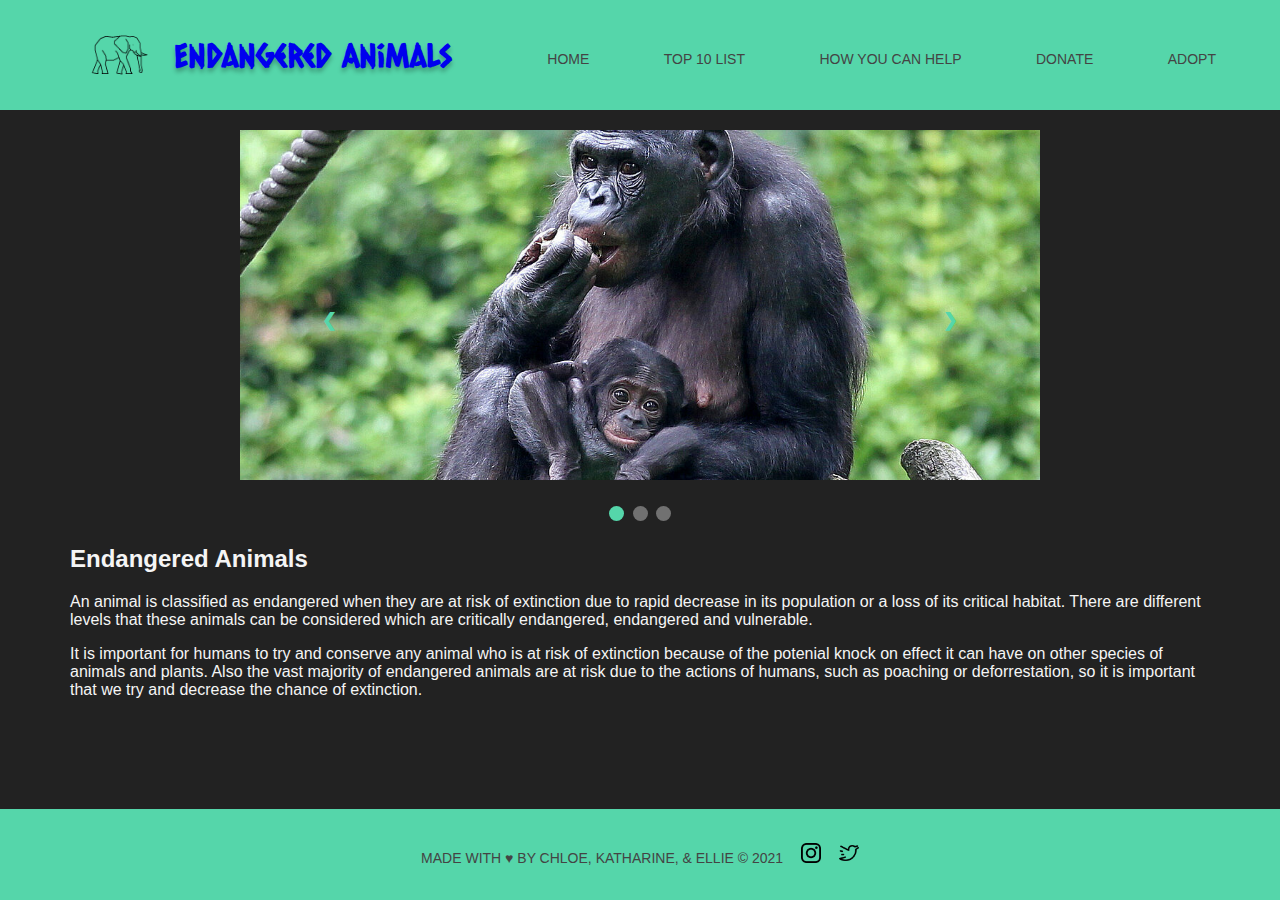
<file: index.html>
<!DOCTYPE html>
<html lang="en">
    <head>
        <meta charset="UTF-8">
        <meta name="viewport" content="width=device-width, initial-scale=1.0">
        <meta http-equiv="X-UA-Compatible" content="ie=edge">
    
        <!-- The HEAD is where the "thinking" information of a page lives -->
        <!-- Its where we inject exteneral sources needed for our page to work properly -->
        <!-- We can link CSS, Javascript, fonts and so much more -->
        <link rel="stylesheet" href="./css/main.css">
        <link rel="preconnect" href="https://fonts.gstatic.com">
        <link href="https://fonts.googleapis.com/css2?family=Caesar+Dressing&display=swap" rel="stylesheet">

        <!-- The title is the text displayed on our browser tab -->
        <title>Endangered Animals</title>
    </head>

    <body>
        <header>
            <div class="container">

                <a class="logo-text" href="/index.html">
                    <img  src="./images/logos/elephant-icon.png" alt="Elephant Logo" class="logo">
                    <h1 class="endangered-animals-logo" alt="Endangered Animals Logo">Endangered Animals</h1>
                </a>
                <nav>
                    <ul>
                        <li><a href="/index.html">Home</a></li>
                        <li><a href="/html/top-10-list.html">Top 10 List</a></li>
                        <li><a href="https://www.wwf.org.uk/what-can-i-do" target="_blank">How you can help</a></li>
                        <li><a href="https://support.wwf.org.uk/donate-to-wwf" target="_blank">Donate</a></li>
                        <li><a href="https://support.wwf.org.uk/adoptions" target="_blank">Adopt</a></li>
                    </ul>
                </nav>
            </div>
        </header>

        <article>
            <div class="slideshow">
                <div class="mySlides fade" style="display: block;"><img src="../images/bonobo.jpeg" alt="Bonobo Monkey"></div>
                <div class="mySlides fade" style="display: none;"><img src="../images/hectors-dolphin.jpeg" alt="Dolphin" ></div>
                <div class="mySlides fade" style="display: none;"><img src="../images/tiger.jpeg" alt="Sundra Tiger"></div>
                <a class="prev" onclick="plusSlides(-1)">❮</a>
                <a class="next" onclick="plusSlides(1)">❯</a>
            </div>
            <div style="text-align: center;">
                <span class="dot active" onclick="currentSlide(1)"></span>
                <span class="dot" onclick="currentSlide(2)"></span>
                <span class="dot" onclick="currentSlide(3)"></span>
            </div>

            <div class="page-text">
                <h2>Endangered Animals</h2>
                <p>An animal is classified as endangered when they are at risk of extinction due to rapid decrease in its population or a loss of its critical habitat. There are different levels that these animals can be considered which are critically endangered, endangered and vulnerable.</p>
                <p>It is important for humans to try and conserve any animal who is at risk of extinction because of the potenial knock on effect it can have on other species of animals and plants. Also the vast majority of endangered animals are at risk due to the actions of humans, such as poaching or deforrestation, so it is important that we try and decrease the chance of extinction.</p>
            </div> 
        </article>

        <footer>
                <p>Made with &#9829; by Chloe, Katharine, & Ellie &#169; 2021
                <a href='https://instagram.com/wwf_uk/' target="_blank"><img alt="instagram logo" src="../images/logos/instagram-logo.png" style='height: 20px; width: 20px;'></a>
                <a href="https://twitter.com/wwf_uk/" target="_blank"><img alt="twitter logo" src='../images/logos/twitter-logo.png' style='height: 20px; width: 20px;'></a>
                </p>
        </footer>
    </body>

    <script>
            var slideIndex = 1;
            showSlides(slideIndex);
        
            function plusSlides(n) {
            showSlides(slideIndex += n);
            }
        
            function currentSlide(n) {
            showSlides(slideIndex = n);
            }
        
            function showSlides(n) {
                var i;
                var slides = document.getElementsByClassName("mySlides");
                var dots = document.getElementsByClassName("dot");
                if (n > slides.length) {slideIndex = 1}    
                if (n < 1) {slideIndex = slides.length}
                    for (i = 0; i < slides.length; i++) {
                        slides[i].style.display = "none";  
                     }
            for (i = 0; i < dots.length; i++) {
              dots[i].className = dots[i].className.replace(" active", "");
            }
            slides[slideIndex-1].style.display = "block";  
            dots[slideIndex-1].className += " active";
            }
    </script> 
</html>
</file>
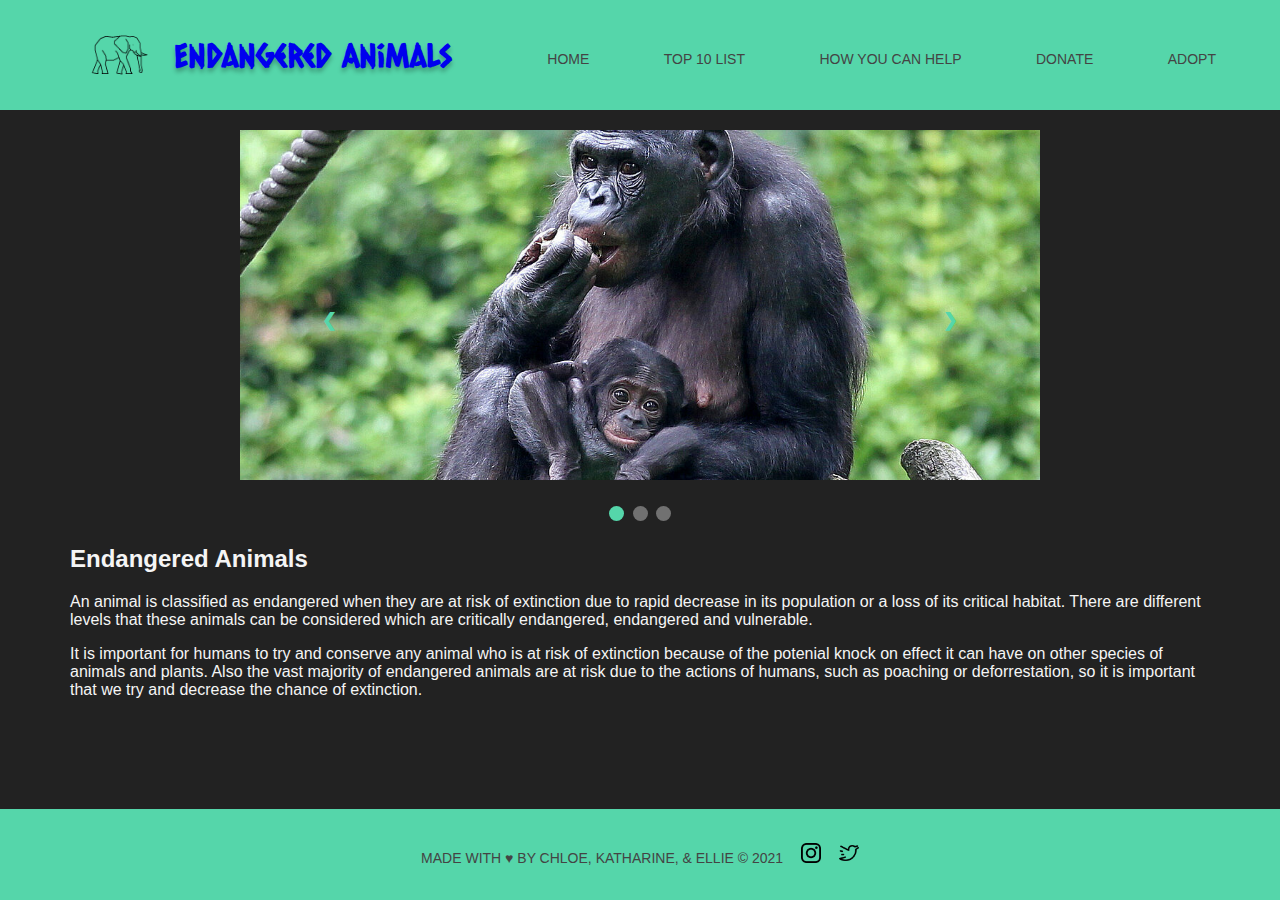
<file: html/index.html>
<!DOCTYPE html>
<html lang="en">
    <head>
        <meta charset="UTF-8">
        <meta name="viewport" content="width=device-width, initial-scale=1.0">
        <meta http-equiv="X-UA-Compatible" content="ie=edge">
    
        <!-- The HEAD is where the "thinking" information of a page lives -->
        <!-- Its where we inject exteneral sources needed for our page to work properly -->
        <!-- We can link CSS, Javascript, fonts and so much more -->
        <link rel="stylesheet" href="../css/main.css">
        <link rel="preconnect" href="https://fonts.gstatic.com">
        <link href="https://fonts.googleapis.com/css2?family=Caesar+Dressing&display=swap" rel="stylesheet">

        <!-- The title is the text displayed on our browser tab -->
        <title>Endangered Animals</title>
    </head>

    <body>
        <header>
            <div class="container">

                <a class="logo-text" href="/html/index.html">
                    <img  src="../images/logos/elephant-icon.png" alt="Elephant Logo" class="logo">
                    <h1 class="endangered-animals-logo" alt="Endangered Animals Logo">Endangered Animals</h1>
                </a>
                <nav>
                    <ul>
                        <li><a href="/html/index.html">Home</a></li>
                        <li><a href="/html/top-10-list.html">Top 10 List</a></li>
                        <li><a class="dropdown-content" href="https://www.wwf.org.uk/what-can-i-do" target="_blank">How you can help</a></li>
                        <li><a href="https://support.wwf.org.uk/donate-to-wwf" target="_blank">Donate</a></li>
                        <li><a href="https://support.wwf.org.uk/adoptions" target="_blank">Adopt</a></li>
                    </ul>
                </nav>
            </div>
        </header>

        <article>
            <div class="slideshow">
                <div class="mySlides fade" style="display: block;"><img src="../images/bonobo.jpeg" alt="Bonobo Monkey"></div>
                <div class="mySlides fade" style="display: none;"><img src="../images/hectors-dolphin.jpeg" alt="Dolphin" ></div>
                <div class="mySlides fade" style="display: none;"><img src="../images/tiger.jpeg" alt="Sundra Tiger"></div>
                <a class="prev" onclick="plusSlides(-1)">❮</a>
                <a class="next" onclick="plusSlides(1)">❯</a>
            </div>
            <div style="text-align: center;">
                <span class="dot active" onclick="currentSlide(1)"></span>
                <span class="dot" onclick="currentSlide(2)"></span>
                <span class="dot" onclick="currentSlide(3)"></span>
            </div>

            <div class="page-text">
                <h2>Endangered Animals</h2>
                <p>An animal is classified as endangered when they are at risk of extinction due to rapid decrease in its population or a loss of its critical habitat. There are different levels that these animals can be considered which are critically endangered, endangered and vulnerable.</p>
                <p>It is important for humans to try and conserve any animal who is at risk of extinction because of the potenial knock on effect it can have on other species of animals and plants. Also the vast majority of endangered animals are at risk due to the actions of humans, such as poaching or deforrestation, so it is important that we try and decrease the chance of extinction.</p>
            </div> 
        </article>

        <footer>
                <p>Made with &#9829; by Chloe, Katharine, & Ellie &#169; 2021
                <a href='https://instagram.com/wwf_uk/' target="_blank"><img alt="instagram logo" src="../images/logos/instagram-logo.png" style='height: 20px; width: 20px;'></a>
                <a href="https://twitter.com/wwf_uk/" target="_blank"><img alt="twitter logo" src='../images/logos/twitter-logo.png' style='height: 20px; width: 20px;'></a>
                </p>
        </footer>
    </body>

    <script>
            var slideIndex = 1;
            showSlides(slideIndex);
        
            function plusSlides(n) {
            showSlides(slideIndex += n);
            }
        
            function currentSlide(n) {
            showSlides(slideIndex = n);
            }
        
            function showSlides(n) {
                var i;
                var slides = document.getElementsByClassName("mySlides");
                var dots = document.getElementsByClassName("dot");
                if (n > slides.length) {slideIndex = 1}    
                if (n < 1) {slideIndex = slides.length}
                    for (i = 0; i < slides.length; i++) {
                        slides[i].style.display = "none";  
                     }
            for (i = 0; i < dots.length; i++) {
              dots[i].className = dots[i].className.replace(" active", "");
            }
            slides[slideIndex-1].style.display = "block";  
            dots[slideIndex-1].className += " active";
            }
    </script> 
</html>
</file>
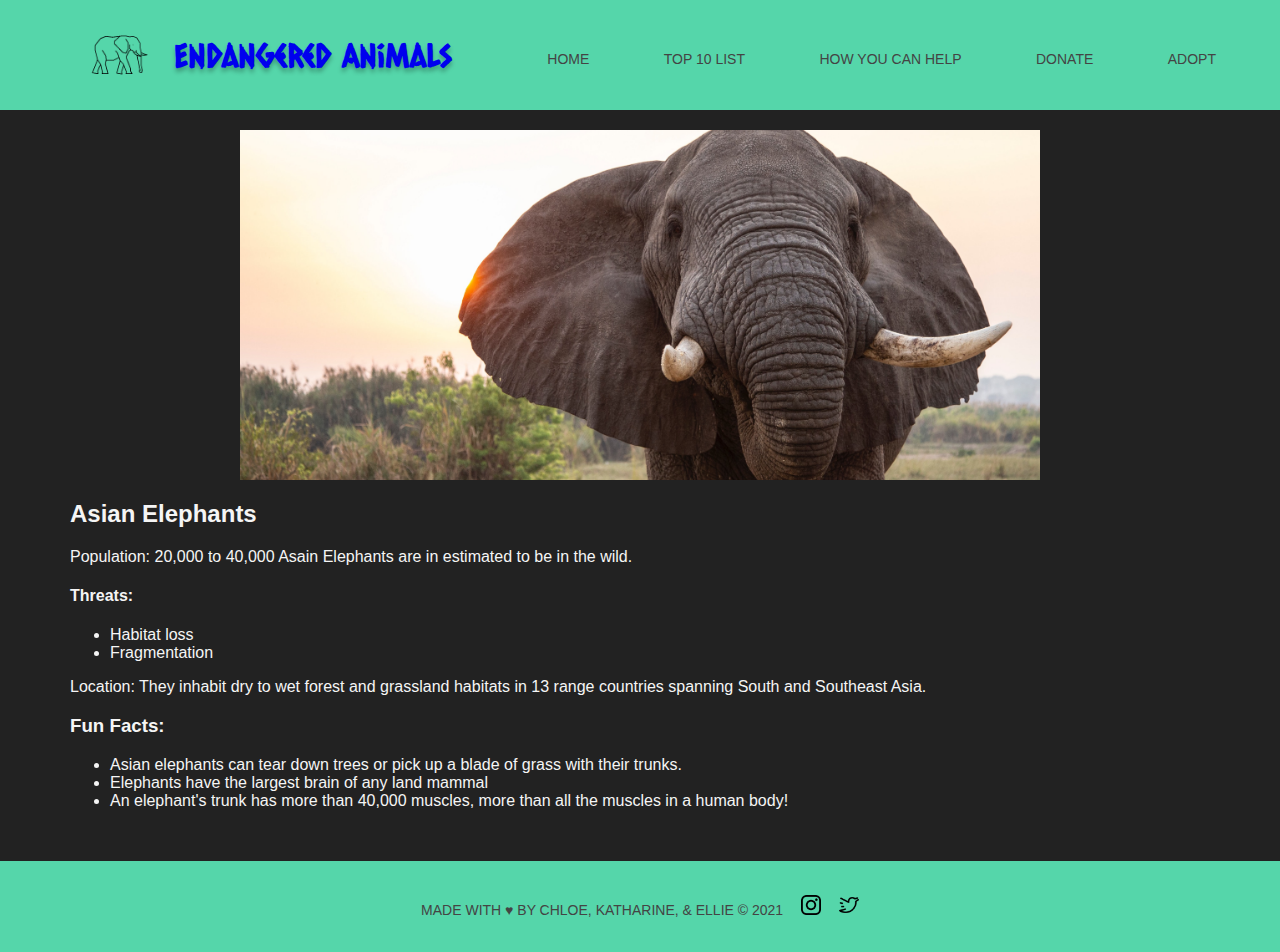
<file: html/asian-elephant.html>
<!DOCTYPE html>
<html lang="en">
    <head>
        <meta charset="UTF-8">
        <meta name="viewport" content="width=device-width, initial-scale=1.0">
        <meta http-equiv="X-UA-Compatible" content="ie=edge">
    
        <!-- The HEAD is where the "thinking" information of a page lives -->
        <!-- Its where we inject exteneral sources needed for our page to work properly -->
        <!-- We can link CSS, Javascript, fonts and so much more -->
        <link rel="stylesheet" href="../css/main.css">
        <link rel="preconnect" href="https://fonts.gstatic.com">
        <link href="https://fonts.googleapis.com/css2?family=Caesar+Dressing&display=swap" rel="stylesheet">

        <!-- The title is the text displayed on our browser tab -->
        <title>Endangered Animals</title>
    </head>

    <body>
        <header>
            <div class="container">

                <a class="logo-text" href="/html/index.html">
                    <img  src="../images/logos/elephant-icon.png" alt="Elephant Logo" class="logo">
                    <h1 class="endangered-animals-logo" alt="Endangered Animals Logo">Endangered Animals</h1>
                </a>
                <nav>
                    <ul>
                        <li><a href="/html/index.html">Home</a></li>
                        <li><a href="/html/top-10-list.html">Top 10 List</a></li>
                        <li><a class="dropdown-content" href="https://www.wwf.org.uk/what-can-i-do" target="_blank">How you can help</a></li>
                        <li><a href="https://support.wwf.org.uk/donate-to-wwf" target="_blank">Donate</a></li>
                        <li><a href="https://support.wwf.org.uk/adoptions" target="_blank">Adopt</a></li>
                    </ul>
                </nav>
            </div>
        </header>

        <article>
            <div class="page-text">
                <img src='/images/asian-elephant.jpeg' alt='A picture of an Asian Elephant in the wild'>
                <h2>Asian Elephants</h2>
                <p><b>Population:</b> 20,000 to 40,000 Asain Elephants are in estimated to be in the wild.</p>
                <h4>Threats:</h4>
                    <ul>
                        <li>Habitat loss</li>
                        <li>Fragmentation</li> 
                    </ul>
                <p><b>Location:</b> They inhabit dry to wet forest and grassland habitats in 13 range countries spanning South and Southeast Asia. </p>
                <h3>Fun Facts: </h3>
                    <ul>
                        <li>Asian elephants can tear down trees or pick up a blade of grass with their trunks.</li>
                        <li>Elephants have the largest brain of any land mammal</li>
                        <li>An elephant's trunk has more than 40,000 muscles, more than all the muscles in a human body!</li>
                    </ul> 
            </div> 
        </article>
    
        <footer>
            <p>Made with &#9829; by Chloe, Katharine, & Ellie &#169; 2021
            <a href='https://instagram.com/wwf_uk/' target="_blank"><img alt="instagram logo" src="../images/logos/instagram-logo.png" style='height: 20px; width: 20px;'></a>
            <a href="https://twitter.com/wwf_uk/" target="_blank"><img alt="twitter logo" src='../images/logos/twitter-logo.png' style='height: 20px; width: 20px;'></a>
            </p>
        </footer>   
    </body>  
</html>
</file>
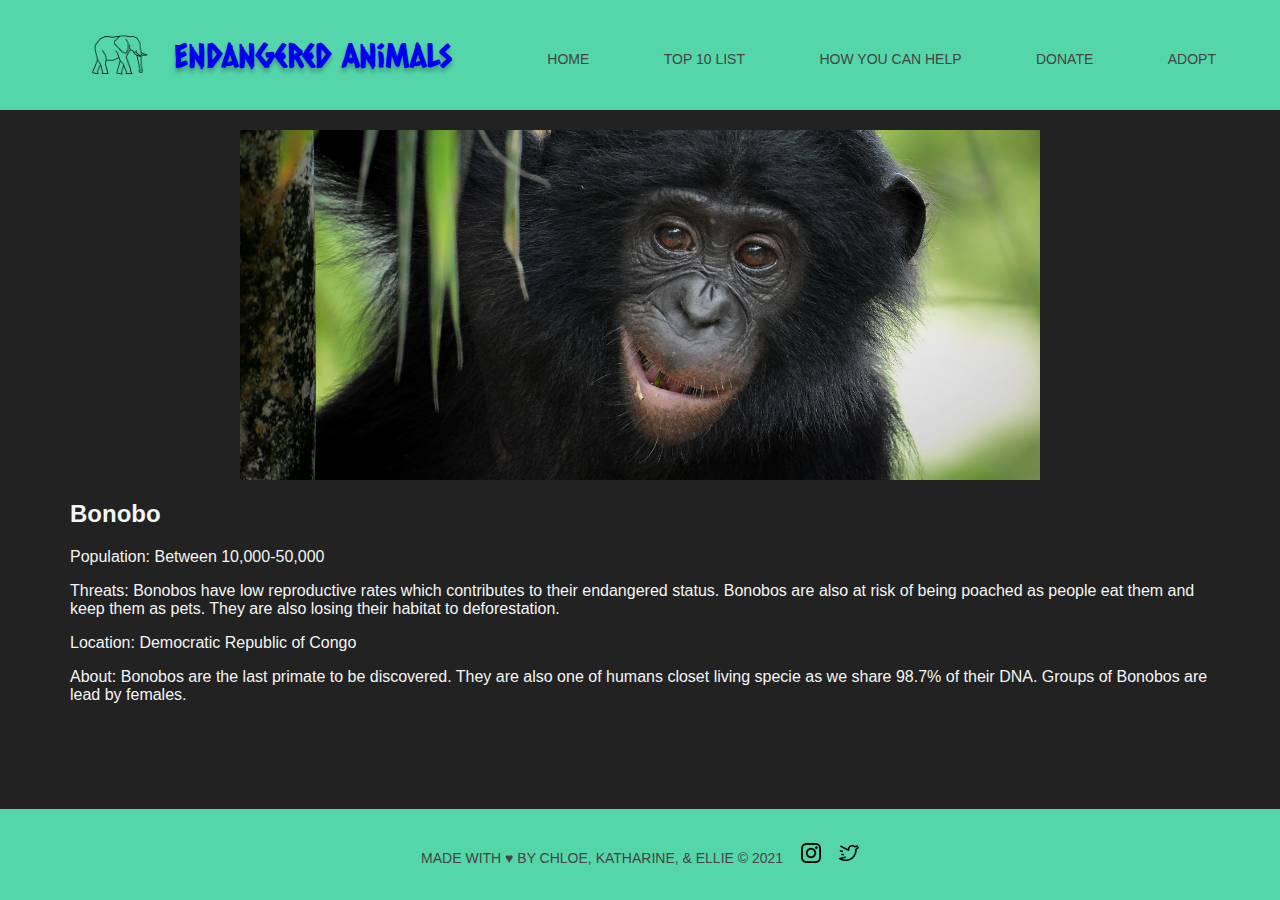
<file: html/bonobo.html>
<!DOCTYPE html>
<html lang="en">
    <head>
        <meta charset="UTF-8">
        <meta name="viewport" content="width=device-width, initial-scale=1.0">
        <meta http-equiv="X-UA-Compatible" content="ie=edge">
    
        <!-- The HEAD is where the "thinking" information of a page lives -->
        <!-- Its where we inject exteneral sources needed for our page to work properly -->
        <!-- We can link CSS, Javascript, fonts and so much more -->
        <link rel="stylesheet" href="../css/main.css">
        <link rel="preconnect" href="https://fonts.gstatic.com">
        <link href="https://fonts.googleapis.com/css2?family=Caesar+Dressing&display=swap" rel="stylesheet">

        <!-- The title is the text displayed on our browser tab -->
        <title>Endangered Animals</title>
    </head>

    <body>
        <header>
            <div class="container">

                <a class="logo-text" href="/html/index.html">
                    <img  src="../images/logos/elephant-icon.png" alt="Elephant Logo" class="logo">
                    <h1 class="endangered-animals-logo" alt="Endangered Animals Logo">Endangered Animals</h1>
                </a>
                <nav>
                    <ul>
                        <li><a href="/html/index.html">Home</a></li>
                        <li><a href="/html/top-10-list.html">Top 10 List</a></li>
                        <li><a class="dropdown-content" href="https://www.wwf.org.uk/what-can-i-do" target="_blank">How you can help</a></li>
                        <li><a href="https://support.wwf.org.uk/donate-to-wwf" target="_blank">Donate</a></li>
                        <li><a href="https://support.wwf.org.uk/adoptions" target="_blank">Adopt</a></li>
                    </ul>
                </nav>
            </div>
        </header>

        <article>
            <div class="page-text">
                <img alt="Bonobo Monkey" src='/images/Bonobo.jpg'>
                <h2>Bonobo</h2>
                <p><b>Population:</b> Between 10,000-50,000</p>
                <p><b>Threats:</b> Bonobos have low reproductive rates which contributes to their endangered status. Bonobos are also at risk of being poached as people eat them and keep them as pets. They are also losing their habitat to deforestation.</p>
                <p><b>Location:</b> Democratic Republic of Congo</p>
                <p><b>About:</b> Bonobos are the last primate to be discovered. They are also one of humans closet living specie as we share 98.7% of their DNA. Groups of Bonobos are lead by females.</p>
            </div> 
        </article>
    
        <footer>
            <p>Made with &#9829; by Chloe, Katharine, & Ellie &#169; 2021
            <a href='https://instagram.com/wwf_uk/' target="_blank"><img alt="instagram logo" src="../images/logos/instagram-logo.png" style='height: 20px; width: 20px;'></a>
            <a href="https://twitter.com/wwf_uk/" target="_blank"><img alt="twitter logo" src='../images/logos/twitter-logo.png' style='height: 20px; width: 20px;'></a>
            </p>
        </footer>   
    </body>  
</html>
</file>
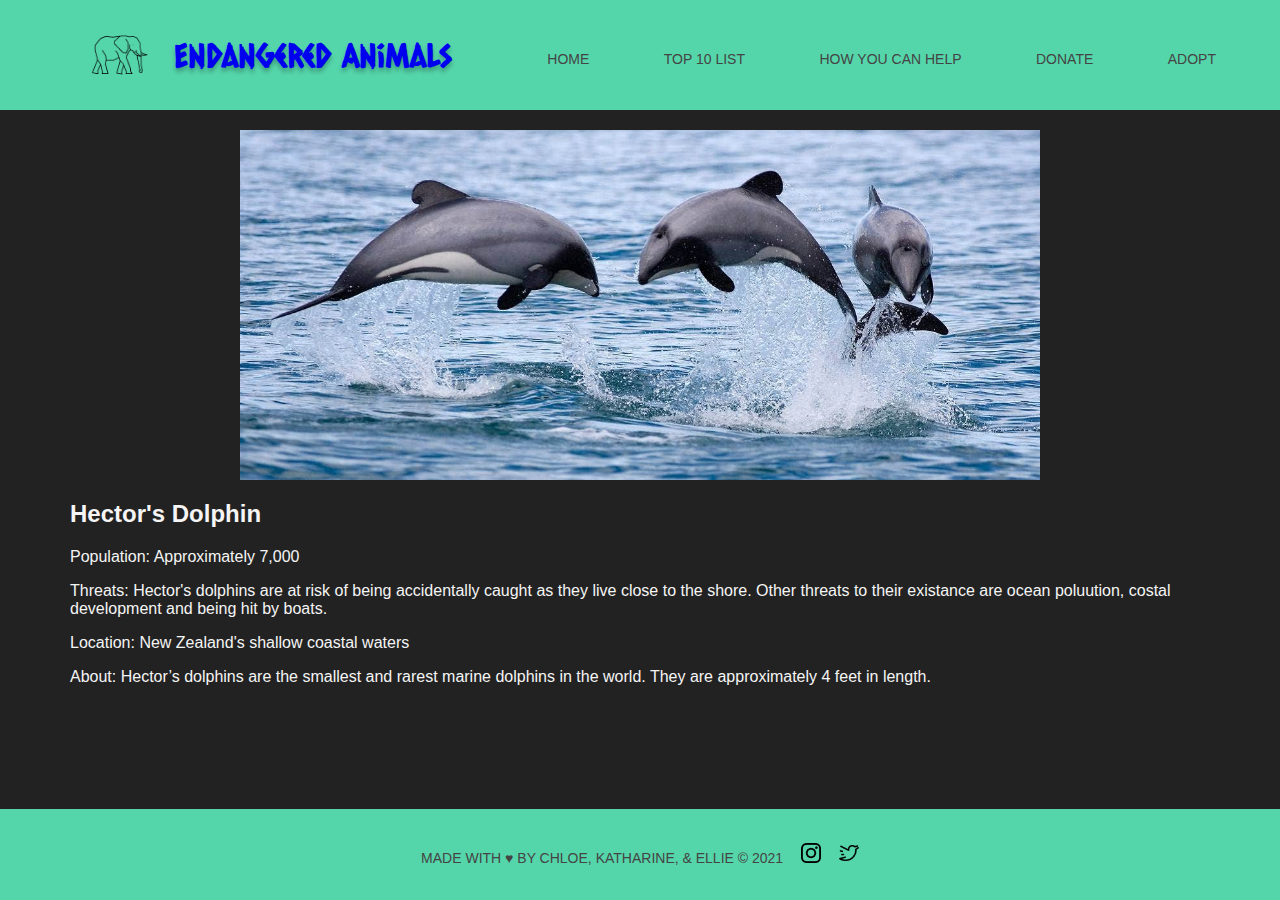
<file: html/dolphin.html>
<!DOCTYPE html>
<html lang="en">
    <head>
        <meta charset="UTF-8">
        <meta name="viewport" content="width=device-width, initial-scale=1.0">
        <meta http-equiv="X-UA-Compatible" content="ie=edge">
    
        <!-- The HEAD is where the "thinking" information of a page lives -->
        <!-- Its where we inject exteneral sources needed for our page to work properly -->
        <!-- We can link CSS, Javascript, fonts and so much more -->
        <link rel="stylesheet" href="../css/main.css">
        <link rel="preconnect" href="https://fonts.gstatic.com">
        <link href="https://fonts.googleapis.com/css2?family=Caesar+Dressing&display=swap" rel="stylesheet">

        <!-- The title is the text displayed on our browser tab -->
        <title>Endangered Animals</title>
    </head>

    <body>
        <header>
            <div class="container">

                <a class="logo-text" href="/html/index.html">
                    <img  src="../images/logos/elephant-icon.png" alt="Elephant Logo" class="logo">
                    <h1 class="endangered-animals-logo" alt="Endangered Animals Logo">Endangered Animals</h1>
                </a>
                <nav>
                    <ul>
                        <li><a href="/html/index.html">Home</a></li>
                        <li><a href="/html/top-10-list.html">Top 10 List</a></li>
                        <li><a class="dropdown-content" href="https://www.wwf.org.uk/what-can-i-do" target="_blank">How you can help</a></li>
                        <li><a href="https://support.wwf.org.uk/donate-to-wwf" target="_blank">Donate</a></li>
                        <li><a href="https://support.wwf.org.uk/adoptions" target="_blank">Adopt</a></li>
                    </ul>
                </nav>
            </div>
        </header>

        <article>
            <div class="page-text">
                <img alt="Three Hector's dolphins" src='../images/hectors-dolphin.jpeg'>
                <h2>Hector's Dolphin</h2>
                <p><b>Population:</b> Approximately 7,000</p>
                <p><b>Threats:</b> Hector's dolphins are at risk of being accidentally caught as they live close to the shore. Other threats to their existance are ocean poluution, costal development and being hit by boats.</p>
                <p><b>Location:</b> New Zealand's shallow coastal waters</p>
                <p><b>About:</b> Hector’s dolphins are the smallest and rarest marine dolphins in the world. They are approximately 4 feet in length.</p>
            </div> 
        </article>
    
        <footer>
            <p>Made with &#9829; by Chloe, Katharine, & Ellie &#169; 2021
            <a href='https://instagram.com/wwf_uk/' target="_blank"><img alt="instagram logo" src="../images/logos/instagram-logo.png" style='height: 20px; width: 20px;'></a>
            <a href="https://twitter.com/wwf_uk/" target="_blank"><img alt="twitter logo" src='../images/logos/twitter-logo.png' style='height: 20px; width: 20px;'></a>
            </p>
        </footer>   
    </body>  
</html>
</file>
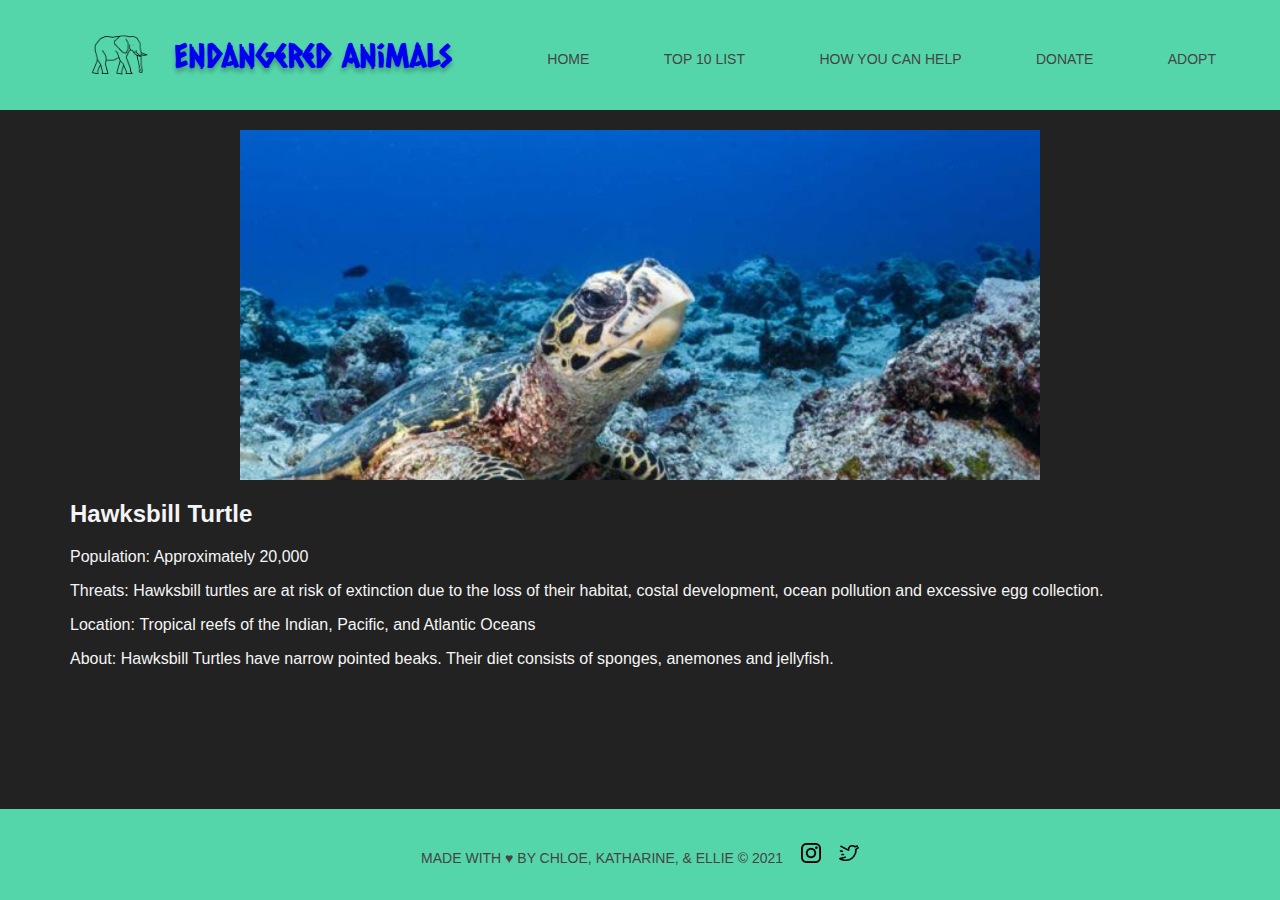
<file: html/hawksbill-turtle.html>
<!DOCTYPE html>
<html lang="en">
    <head>
        <meta charset="UTF-8">
        <meta name="viewport" content="width=device-width, initial-scale=1.0">
        <meta http-equiv="X-UA-Compatible" content="ie=edge">
    
        <!-- The HEAD is where the "thinking" information of a page lives -->
        <!-- Its where we inject exteneral sources needed for our page to work properly -->
        <!-- We can link CSS, Javascript, fonts and so much more -->
        <link rel="stylesheet" href="../css/main.css">
        <link rel="preconnect" href="https://fonts.gstatic.com">
        <link href="https://fonts.googleapis.com/css2?family=Caesar+Dressing&display=swap" rel="stylesheet">

        <!-- The title is the text displayed on our browser tab -->
        <title>Endangered Animals</title>
    </head>

    <body>
        <header>
            <div class="container">

                <a class="logo-text" href="/html/index.html">
                    <img  src="../images/logos/elephant-icon.png" alt="Elephant Logo" class="logo">
                    <h1 class="endangered-animals-logo" alt="Endangered Animals Logo">Endangered Animals</h1>
                </a>
                <nav>
                    <ul>
                        <li><a href="/html/index.html">Home</a></li>
                        <li><a href="/html/top-10-list.html">Top 10 List</a></li>
                        <li><a class="dropdown-content" href="https://www.wwf.org.uk/what-can-i-do" target="_blank">How you can help</a></li>
                        <li><a href="https://support.wwf.org.uk/donate-to-wwf" target="_blank">Donate</a></li>
                        <li><a href="https://support.wwf.org.uk/adoptions" target="_blank">Adopt</a></li>
                    </ul>
                </nav>
            </div>
        </header>

        <article>
            <div class="page-text">
                <img alt="Hawksbill Turtle" src='../images/turtle.jpeg'>
                <h2>Hawksbill Turtle</h2>
                <p><b>Population:</b> Approximately 20,000 </p>
                <p><b>Threats:</b> Hawksbill turtles are at risk of extinction due to the loss of their habitat, costal development, ocean pollution and excessive egg collection.</p>
                <p><b>Location: </b> Tropical reefs of the Indian, Pacific, and Atlantic Oceans</p>
                <p><b>About:</b> Hawksbill Turtles have narrow pointed beaks. Their diet consists of sponges, anemones and jellyfish.</p>
            </div> 
        </article>
    
        <footer>
            <p>Made with &#9829; by Chloe, Katharine, & Ellie &#169; 2021
            <a href='https://instagram.com/wwf_uk/' target="_blank"><img alt="instagram logo" src="../images/logos/instagram-logo.png" style='height: 20px; width: 20px;'></a>
            <a href="https://twitter.com/wwf_uk/" target="_blank"><img alt="twitter logo" src='../images/logos/twitter-logo.png' style='height: 20px; width: 20px;'></a>
            </p>
        </footer>   
    </body>  
</html>
</file>
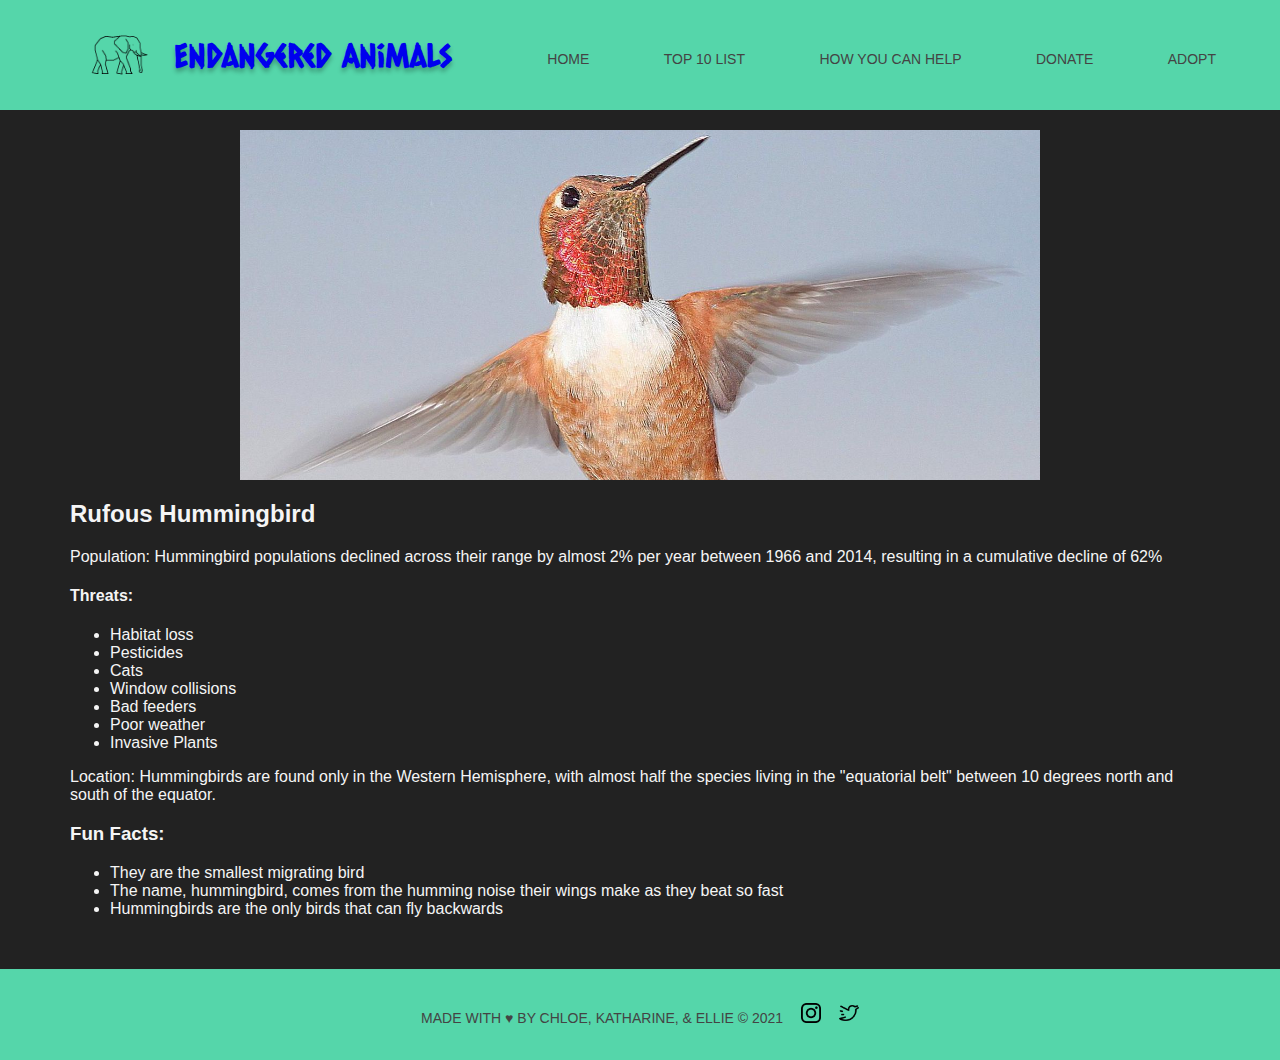
<file: html/hummingbird.html>
<!DOCTYPE html>
<html lang="en">
<head>
    <meta charset="UTF-8">
    <meta name="viewport" content="width=device-width, initial-scale=1.0">
    <meta http-equiv="X-UA-Compatible" content="ie=edge">

    <!-- The HEAD is where the "thinking" information of a page lives -->
    <!-- Its where we inject exteneral sources needed for our page to work properly -->
    <!-- We can link CSS, Javascript, fonts and so much more -->
    <link rel="stylesheet" href="../css/main.css">
    <link rel="preconnect" href="https://fonts.gstatic.com">
    <link href="https://fonts.googleapis.com/css2?family=Caesar+Dressing&display=swap" rel="stylesheet">

    <!-- The title is the text displayed on our browser tab -->
    <title>Endangered Animals</title>
</head>

<body>
    <header>
        <div class="container">

            <a class="logo-text" href="/html/index.html">
                <img  src="../images/logos/elephant-icon.png" alt="Elephant Logo" class="logo">
                <h1 class="endangered-animals-logo" alt="Endangered Animals Logo">Endangered Animals</h1>
            </a>
            <nav>
                <ul>
                    <li><a href="/html/index.html">Home</a></li>
                    <li><a href="/html/top-10-list.html">Top 10 List</a></li>
                    <li><a class="dropdown-content" href="https://www.wwf.org.uk/what-can-i-do" target="_blank">How you can help</a></li>
                    <li><a href="https://support.wwf.org.uk/donate-to-wwf" target="_blank">Donate</a></li>
                    <li><a href="https://support.wwf.org.uk/adoptions" target="_blank">Adopt</a></li>
                </ul>
            </nav>
        </div>
    </header>

    <article>
        <div class="page-text">
            <img src='/images/rufous-hummingbird-male.jpeg' alt= 'An orange hummingbird is the air'>
            <h2>Rufous Hummingbird</h2>
            <p><b>Population:</b> Hummingbird populations declined across their range by almost 2% per year between 1966 and 2014, resulting in a cumulative decline of 62%</p>
            
            <h4>Threats:</h4>
                <ul>
                    <li>Habitat loss</li>
                    <li>Pesticides</li>
                    <li>Cats</li>
                    <li>Window collisions</li>
                    <li>Bad feeders</li>
                    <li>Poor weather</li>
                    <li>Invasive Plants</li>
                </ul> 
            
            <p><b>Location:</b> Hummingbirds are found only in the Western Hemisphere, with almost half the species living in the "equatorial belt" between 10 degrees north and south of the equator.</p>
                
            <h3>Fun Facts: </h3>
                <ul>
                    <li>They are the smallest migrating bird</li>
                    <li>The name, hummingbird, comes from the humming noise their wings make as they beat so fast</li>
                    <li>Hummingbirds are the only birds that can fly backwards</li>
                </ul>                          
        </div> 
    </article>

    <footer>
        <p>Made with &#9829; by Chloe, Katharine, & Ellie &#169; 2021
        <a href='https://instagram.com/wwf_uk/' target="_blank"><img alt="instagram logo" src="../images/logos/instagram-logo.png" style='height: 20px; width: 20px;'></a>
        <a href="https://twitter.com/wwf_uk/" target="_blank"><img alt="twitter logo" src='../images/logos/twitter-logo.png' style='height: 20px; width: 20px;'></a>
        </p>
    </footer>   
</body>  
</html>
</file>
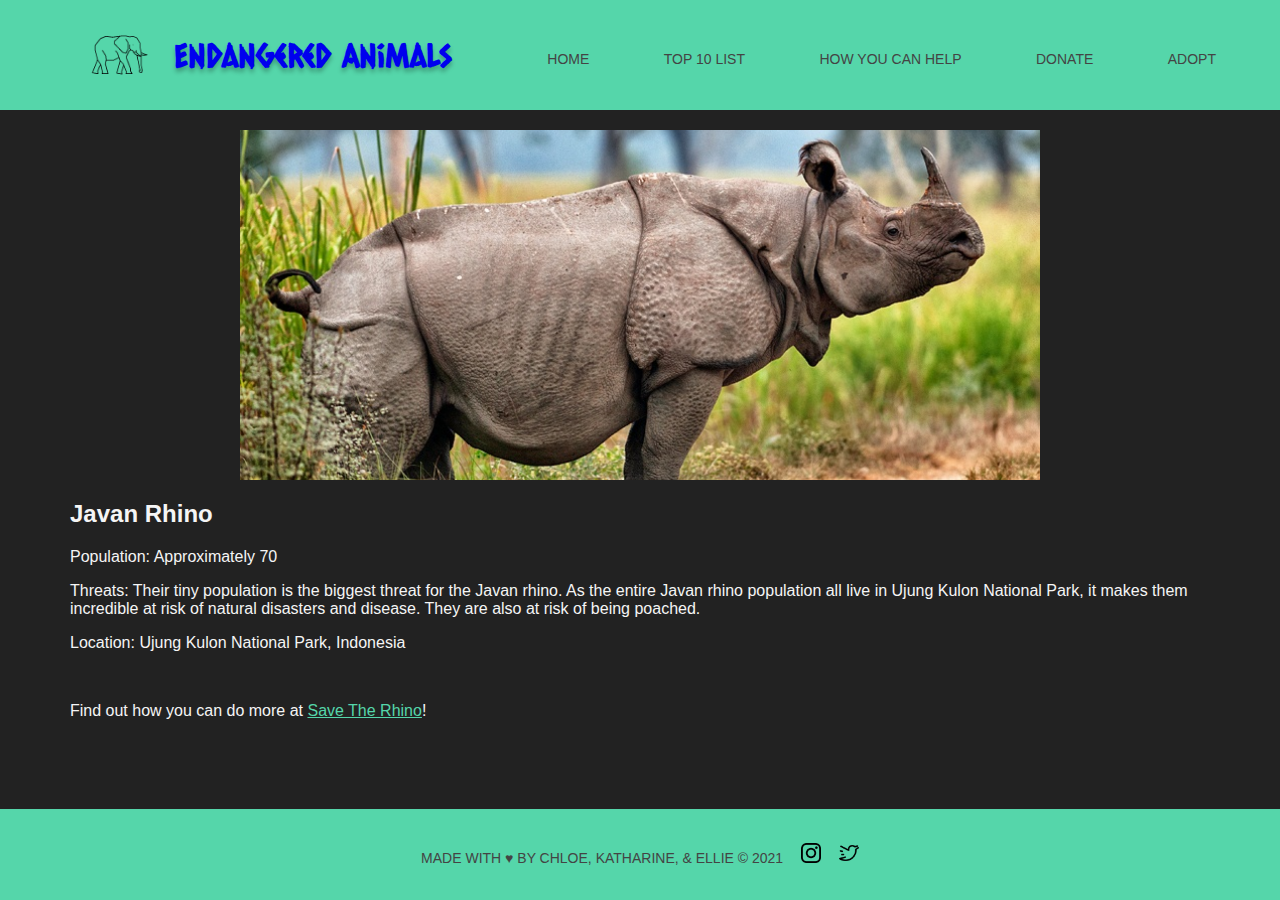
<file: html/javan-rhino.html>
<!DOCTYPE html>
<html lang="en">
    <head>
        <meta charset="UTF-8">
        <meta name="viewport" content="width=device-width, initial-scale=1.0">
        <meta http-equiv="X-UA-Compatible" content="ie=edge">
    
        <!-- The HEAD is where the "thinking" information of a page lives -->
        <!-- Its where we inject exteneral sources needed for our page to work properly -->
        <!-- We can link CSS, Javascript, fonts and so much more -->
        <link rel="stylesheet" href="../css/main.css">
        <link rel="preconnect" href="https://fonts.gstatic.com">
        <link href="https://fonts.googleapis.com/css2?family=Caesar+Dressing&display=swap" rel="stylesheet">

        <!-- The title is the text displayed on our browser tab -->
        <title>Endangered Animals</title>
    </head>

    <body>
        <header>
            <div class="container">

                <a class="logo-text" href="/html/index.html">
                    <img  src="../images/logos/elephant-icon.png" alt="Elephant Logo" class="logo">
                    <h1 class="endangered-animals-logo" alt="Endangered Animals Logo">Endangered Animals</h1>
                </a>
                <nav>
                    <ul>
                        <li><a href="/html/index.html">Home</a></li>
                        <li><a href="/html/top-10-list.html">Top 10 List</a></li>
                        <li><a class="dropdown-content" href="https://www.wwf.org.uk/what-can-i-do" target="_blank">How you can help</a></li>
                        <li><a href="https://support.wwf.org.uk/donate-to-wwf" target="_blank">Donate</a></li>
                        <li><a href="https://support.wwf.org.uk/adoptions" target="_blank">Adopt</a></li>
                    </ul>
                </nav>
            </div>
        </header>

        <article>
            <div class="page-text">
                <img alt="Javan Rhino" src='../images/Javan_rhino.jpeg'>
                <h2>Javan Rhino</h2>
                <p><b>Population:</b> Approximately 70</p>
                <p><b>Threats:</b> Their tiny population is the biggest threat for the Javan rhino. As the entire Javan rhino population all live in Ujung Kulon National Park, it makes them incredible at risk of natural disasters and disease. They are also at risk of being poached.</p>
                <p><b>Location:</b> Ujung Kulon National Park, Indonesia </p>
                <br>
                <p>Find out how you can do more at <a href="https://www.savetherhino.org/" target="_blank">Save The Rhino</a>!</p>
            </div> 
        </article>
    
        <footer>
            <p>Made with &#9829; by Chloe, Katharine, & Ellie &#169; 2021
            <a href='https://instagram.com/wwf_uk/' target="_blank"><img alt="instagram logo" src="../images/logos/instagram-logo.png" style='height: 20px; width: 20px;'></a>
            <a href="https://twitter.com/wwf_uk/" target="_blank"><img alt="twitter logo" src='../images/logos/twitter-logo.png' style='height: 20px; width: 20px;'></a>
            </p>
        </footer>   
    </body>  
</html>
</file>
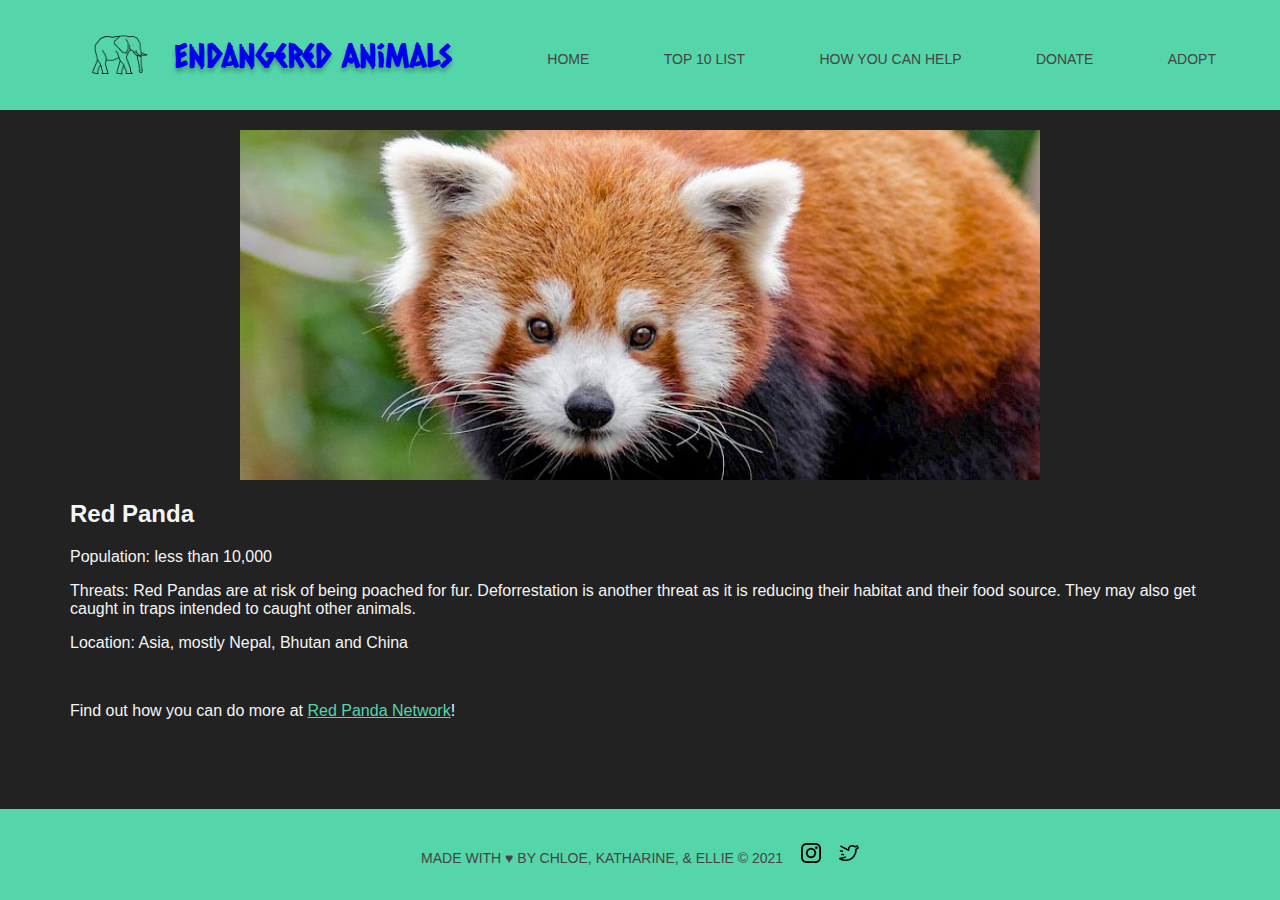
<file: html/red-panda.html>
<!DOCTYPE html>
<html lang="en">
    <head>
        <meta charset="UTF-8">
        <meta name="viewport" content="width=device-width, initial-scale=1.0">
        <meta http-equiv="X-UA-Compatible" content="ie=edge">
    
        <!-- The HEAD is where the "thinking" information of a page lives -->
        <!-- Its where we inject exteneral sources needed for our page to work properly -->
        <!-- We can link CSS, Javascript, fonts and so much more -->
        <link rel="stylesheet" href="../css/main.css">
        <link rel="preconnect" href="https://fonts.gstatic.com">
        <link href="https://fonts.googleapis.com/css2?family=Caesar+Dressing&display=swap" rel="stylesheet">

        <!-- The title is the text displayed on our browser tab -->
        <title>Endangered Animals</title>
    </head>

    <body>
        <header>
            <div class="container">

                <a class="logo-text" href="/html/index.html">
                    <img  src="../images/logos/elephant-icon.png" alt="Elephant Logo" class="logo">
                    <h1 class="endangered-animals-logo" alt="Endangered Animals Logo">Endangered Animals</h1>
                </a>
                <nav>
                    <ul>
                        <li><a href="/html/index.html">Home</a></li>
                        <li><a href="/html/top-10-list.html">Top 10 List</a></li>
                        <li><a class="dropdown-content" href="https://www.wwf.org.uk/what-can-i-do" target="_blank">How you can help</a></li>
                        <li><a href="https://support.wwf.org.uk/donate-to-wwf" target="_blank">Donate</a></li>
                        <li><a href="https://support.wwf.org.uk/adoptions" target="_blank">Adopt</a></li>
                    </ul>
                </nav>
            </div>
        </header>

        <article>
            <div class="page-text">
                <img alt="Red Panda" src='../images/redpanda1.jpg'>
                <h2>Red Panda</h2>
                <p><b>Population:</b> less than 10,000</p>
                <p><b>Threats:</b> Red Pandas are at risk of being poached for fur. Deforrestation is another threat as it is reducing their habitat and their food source. They may also get caught in traps intended to caught other animals.</p>
                <p><b>Location:</b> Asia, mostly Nepal, Bhutan and China</p>
            
                <br>
                <p>Find out how you can do more at <a href="https://www.redpandanetwork.org/" target="_blank">Red Panda Network</a>!</p>
            </div> 
        </article>
    
        <footer>
            <p>Made with &#9829; by Chloe, Katharine, & Ellie &#169; 2021
            <a href='https://instagram.com/wwf_uk/' target="_blank"><img alt="instagram logo" src="../images/logos/instagram-logo.png" style='height: 20px; width: 20px;'></a>
            <a href="https://twitter.com/wwf_uk/" target="_blank"><img alt="twitter logo" src='../images/logos/twitter-logo.png' style='height: 20px; width: 20px;'></a>
            </p>
        </footer>   
    </body>  
</html>
</file>
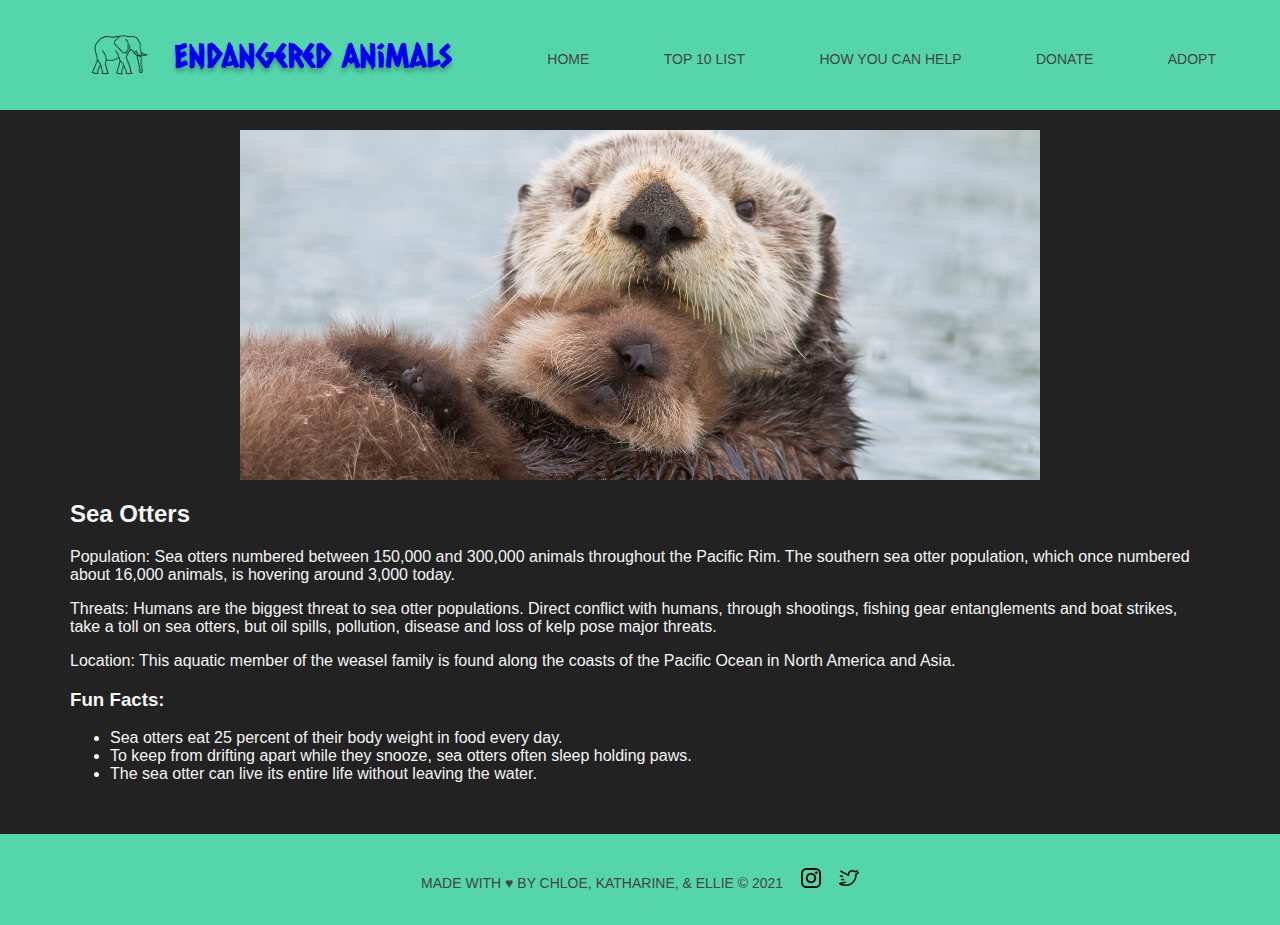
<file: html/sea-otter.html>
<!DOCTYPE html>
<html lang="en">
    <head>
        <meta charset="UTF-8">
        <meta name="viewport" content="width=device-width, initial-scale=1.0">
        <meta http-equiv="X-UA-Compatible" content="ie=edge">
    
        <!-- The HEAD is where the "thinking" information of a page lives -->
        <!-- Its where we inject exteneral sources needed for our page to work properly -->
        <!-- We can link CSS, Javascript, fonts and so much more -->
        <link rel="stylesheet" href="../css/main.css">
        <link rel="preconnect" href="https://fonts.gstatic.com">
        <link href="https://fonts.googleapis.com/css2?family=Caesar+Dressing&display=swap" rel="stylesheet">

        <!-- The title is the text displayed on our browser tab -->
        <title>Endangered Animals</title>
    </head>

    <body>
        <header>
            <div class="container">

                <a class="logo-text" href="/html/index.html">
                    <img  src="../images/logos/elephant-icon.png" alt="Elephant Logo" class="logo">
                    <h1 class="endangered-animals-logo" alt="Endangered Animals Logo">Endangered Animals</h1>
                </a>
                <nav>
                    <ul>
                        <li><a href="/html/index.html">Home</a></li>
                        <li><a href="/html/top-10-list.html">Top 10 List</a></li>
                        <li><a class="dropdown-content" href="https://www.wwf.org.uk/what-can-i-do" target="_blank">How you can help</a></li>
                        <li><a href="https://support.wwf.org.uk/donate-to-wwf" target="_blank">Donate</a></li>
                        <li><a href="https://support.wwf.org.uk/adoptions" target="_blank">Adopt</a></li>
                    </ul>
                </nav>
            </div>
        </header>

        <article>
            <div class="page-text">
                <img src='/images/sea-otter.jpeg' alt='Two sea otters cuddling on the water'>
                <h2>Sea Otters</h2>
                <p><b>Population:</b> Sea otters numbered between 150,000 and 300,000 animals throughout the Pacific Rim. The southern sea otter population, which once numbered about 16,000 animals, is hovering around 3,000 today.</p>
                <p><b>Threats:</b> Humans are the biggest threat to sea otter populations. Direct conflict with humans, through shootings, fishing gear entanglements and boat strikes, take a toll on sea otters, but oil spills, pollution, disease and loss of kelp pose major threats.</p>
                <p><b>Location:</b> This aquatic member of the weasel family is found along the coasts of the Pacific Ocean in North America and Asia.</p>
                    
                <h3>Fun Facts:</h3>
                    <ul>
                        <li>Sea otters eat 25 percent of their body weight in food every day.</li>
                        <li>To keep from drifting apart while they snooze, sea otters often sleep holding paws.</li>
                        <li>The sea otter can live its entire life without leaving the water.</li>
                    </ul>   
            </div> 
        </article>
    
        <footer>
            <p>Made with &#9829; by Chloe, Katharine, & Ellie &#169; 2021
            <a href='https://instagram.com/wwf_uk/' target="_blank"><img alt="instagram logo" src="../images/logos/instagram-logo.png" style='height: 20px; width: 20px;'></a>
            <a href="https://twitter.com/wwf_uk/" target="_blank"><img alt="twitter logo" src='../images/logos/twitter-logo.png' style='height: 20px; width: 20px;'></a>
            </p>
        </footer>   
    </body>  
</html>
</file>
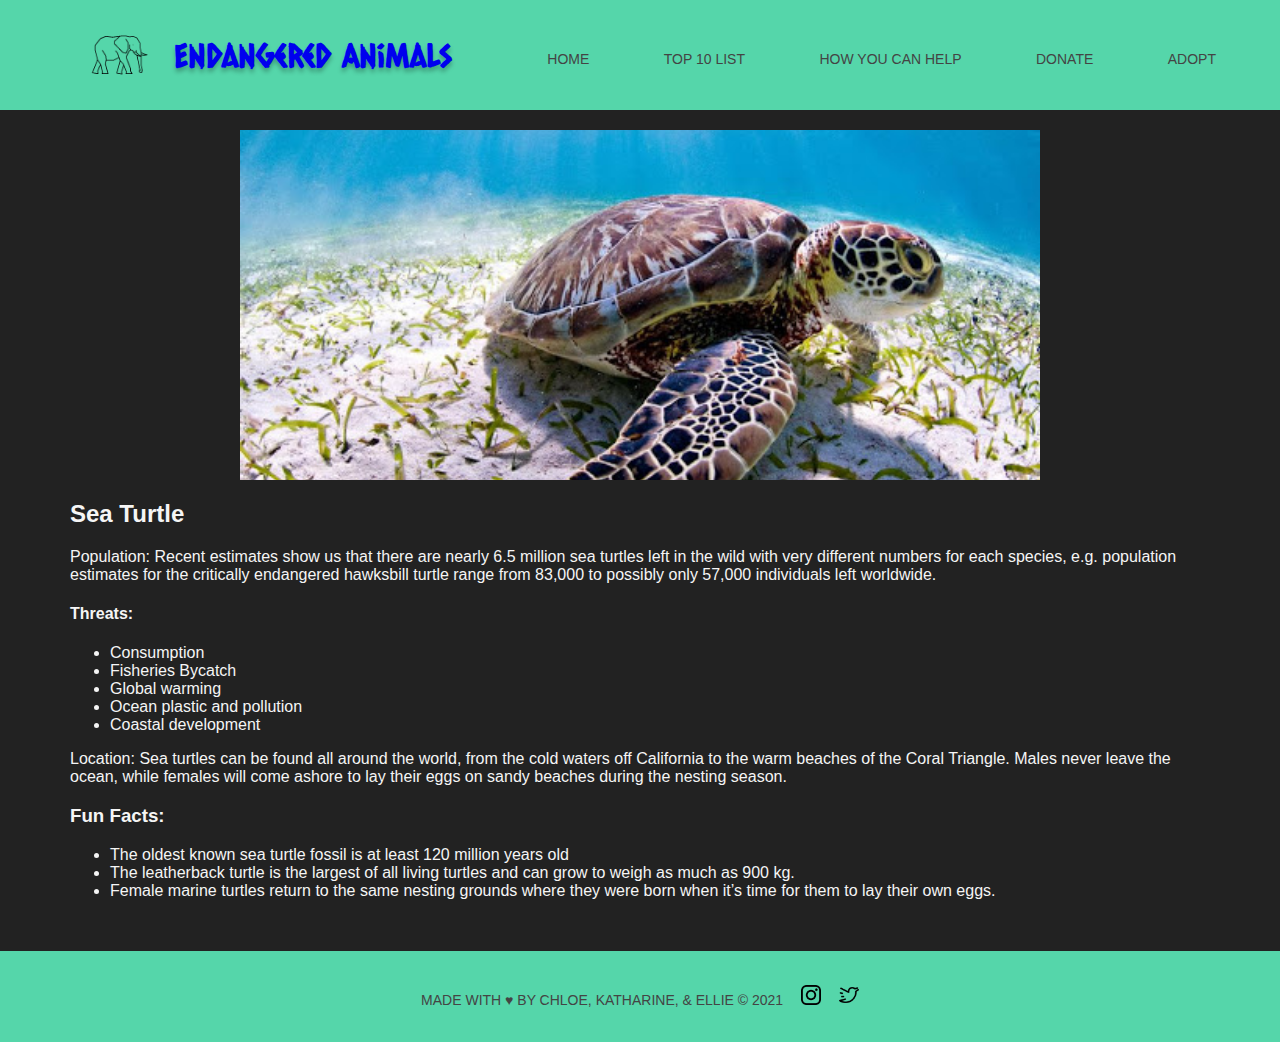
<file: html/sea-turtle.html>
<!DOCTYPE html>
<html lang="en">
    <head>
        <meta charset="UTF-8">
        <meta name="viewport" content="width=device-width, initial-scale=1.0">
        <meta http-equiv="X-UA-Compatible" content="ie=edge">
    
        <!-- The HEAD is where the "thinking" information of a page lives -->
        <!-- Its where we inject exteneral sources needed for our page to work properly -->
        <!-- We can link CSS, Javascript, fonts and so much more -->
        <link rel="stylesheet" href="../css/main.css">
        <link rel="preconnect" href="https://fonts.gstatic.com">
        <link href="https://fonts.googleapis.com/css2?family=Caesar+Dressing&display=swap" rel="stylesheet">

        <!-- The title is the text displayed on our browser tab -->
        <title>Endangered Animals</title>
    </head>

    <body>
        <header>
            <div class="container">

                <a class="logo-text" href="/html/index.html">
                    <img  src="../images/logos/elephant-icon.png" alt="Elephant Logo" class="logo">
                    <h1 class="endangered-animals-logo" alt="Endangered Animals Logo">Endangered Animals</h1>
                </a>
                <nav>
                    <ul>
                        <li><a href="/html/index.html">Home</a></li>
                        <li><a href="/html/top-10-list.html">Top 10 List</a></li>
                        <li><a class="dropdown-content" href="https://www.wwf.org.uk/what-can-i-do" target="_blank">How you can help</a></li>
                        <li><a href="https://support.wwf.org.uk/donate-to-wwf" target="_blank">Donate</a></li>
                        <li><a href="https://support.wwf.org.uk/adoptions" target="_blank">Adopt</a></li>
                    </ul>
                </nav>
            </div>
        </header>

        <article>
            <div class="page-text">
                <img src='/images/sea-turtle.jpeg' alt= 'A picture of a sea turtle along the sea bed' >
                <h2>Sea Turtle</h2>
                <p><b>Population:</b> Recent estimates show us that there are nearly 6.5 million sea turtles left in the wild with very different numbers for each species, e.g. population estimates for the critically endangered hawksbill turtle range from 83,000 to possibly only 57,000 individuals left worldwide.</p>
                
                <h4>Threats:</h4>
                    <ul>
                        <li>Consumption</li>
                        <li>Fisheries Bycatch</li>
                        <li>Global warming</li>
                        <li>Ocean plastic and pollution</li>
                        <li>Coastal development</li>
                    </ul>
                
                    <p><b>Location:</b> Sea turtles can be found all around the world, from the cold waters off California to the warm beaches of the Coral Triangle. Males never leave the ocean, while females will come ashore to lay their eggs on sandy beaches during the nesting season.</p>
                    
                <h3>Fun Facts: </h3>
                    <ul>
                        <li>The oldest known sea turtle fossil is at least 120 million years old</li>
                        <li>The leatherback turtle is the largest of all living turtles and can grow to weigh as much as 900 kg.</li>
                        <li>Female marine turtles return to the same nesting grounds where they were born when it’s time for them to lay their own eggs.</li>
                    </ul>     
            </div> 
        </article>
    
        <footer>
            <p>Made with &#9829; by Chloe, Katharine, & Ellie &#169; 2021
            <a href='https://instagram.com/wwf_uk/' target="_blank"><img alt="instagram logo" src="../images/logos/instagram-logo.png" style='height: 20px; width: 20px;'></a>
            <a href="https://twitter.com/wwf_uk/" target="_blank"><img alt="twitter logo" src='../images/logos/twitter-logo.png' style='height: 20px; width: 20px;'></a>
            </p>
        </footer>   
    </body>  
</html>
</file>
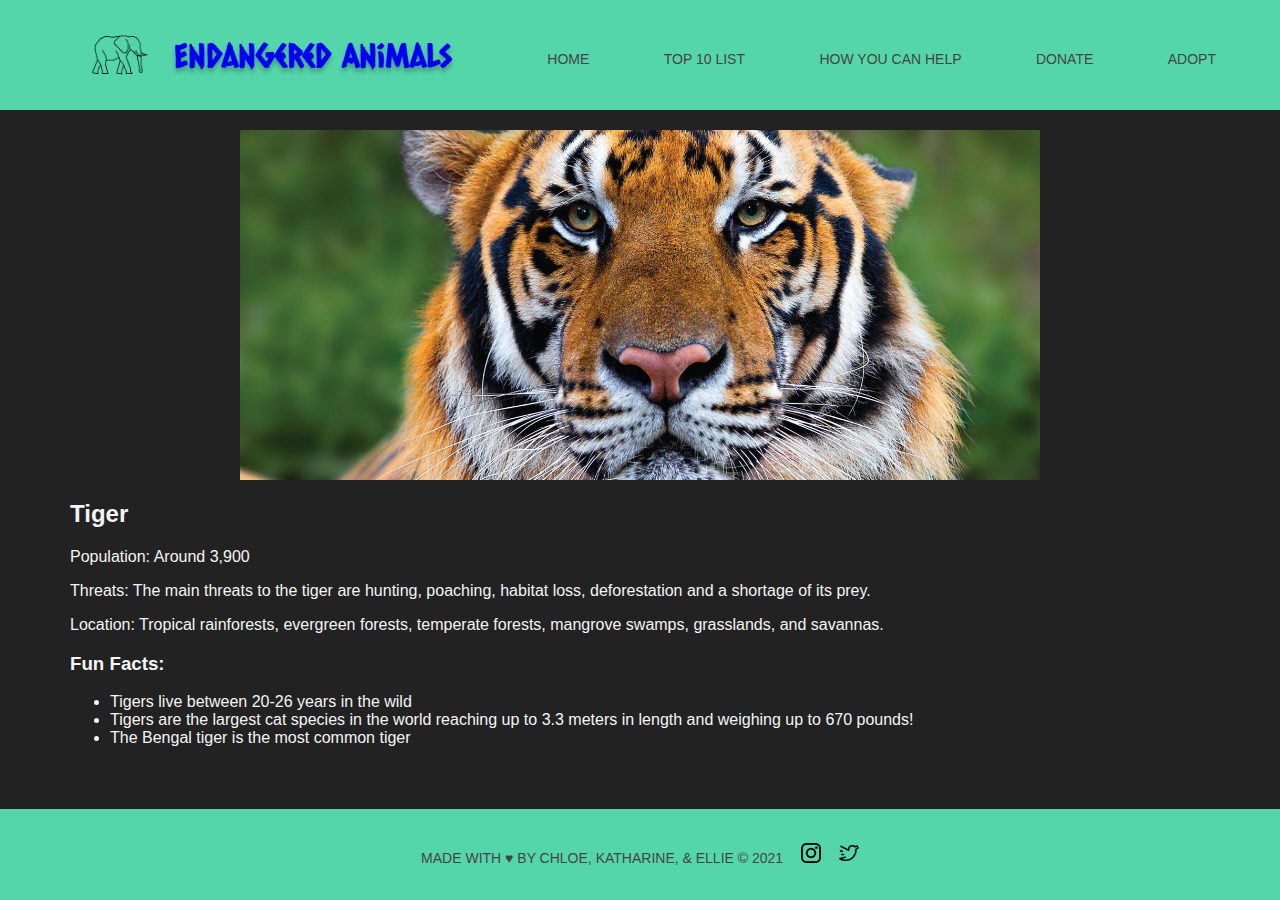
<file: html/tiger.html>
<!DOCTYPE html>
<html lang="en">
<head>
    <meta charset="UTF-8">
    <meta name="viewport" content="width=device-width, initial-scale=1.0">
    <meta http-equiv="X-UA-Compatible" content="ie=edge">

    <!-- The HEAD is where the "thinking" information of a page lives -->
    <!-- Its where we inject exteneral sources needed for our page to work properly -->
    <!-- We can link CSS, Javascript, fonts and so much more -->
    <link rel="stylesheet" href="../css/main.css">
    <link rel="preconnect" href="https://fonts.gstatic.com">
    <link href="https://fonts.googleapis.com/css2?family=Caesar+Dressing&display=swap" rel="stylesheet">

    <!-- The title is the text displayed on our browser tab -->
    <title>Endangered Animals</title>
</head>

<body>
    <header>
        <div class="container">

            <a class="logo-text" href="/html/index.html">
                <img  src="../images/logos/elephant-icon.png" alt="Elephant Logo" class="logo">
                <h1 class="endangered-animals-logo" alt="Endangered Animals Logo">Endangered Animals</h1>
            </a>
            <nav>
                <ul>
                    <li><a href="/html/index.html">Home</a></li>
                    <li><a href="/html/top-10-list.html">Top 10 List</a></li>
                    <li><a class="dropdown-content" href="https://www.wwf.org.uk/what-can-i-do" target="_blank">How you can help</a></li>
                    <li><a href="https://support.wwf.org.uk/donate-to-wwf" target="_blank">Donate</a></li>
                    <li><a href="https://support.wwf.org.uk/adoptions" target="_blank">Adopt</a></li>
                </ul>
            </nav>
        </div>
    </header>

    <article>
        <div class="page-text">
            <img src='/images/tiger2.jpeg' alt= 'A picture of a tiger'>
            <h2>Tiger</h2>
            <p><b>Population:</b> Around 3,900</p>
            <p><b>Threats:</b> The main threats to the tiger are hunting, poaching, habitat loss, deforestation and a shortage of its prey.</p>
            <p><b>Location:</b> Tropical rainforests, evergreen forests, temperate forests, mangrove swamps, grasslands, and savannas.</p>
                
            <h3>Fun Facts: </h3>
                <ul>
                    <li>Tigers live between 20-26 years in the wild</li>
                    <li>Tigers are the largest cat species in the world reaching up to 3.3 meters in length and weighing up to 670 pounds!</li>
                    <li>The Bengal tiger is the most common tiger</li>
                </ul>  
                    </div> 
    </article>

    <footer>
        <p>Made with &#9829; by Chloe, Katharine, & Ellie &#169; 2021
        <a href='https://instagram.com/wwf_uk/' target="_blank"><img alt="instagram logo" src="../images/logos/instagram-logo.png" style='height: 20px; width: 20px;'></a>
        <a href="https://twitter.com/wwf_uk/" target="_blank"><img alt="twitter logo" src='../images/logos/twitter-logo.png' style='height: 20px; width: 20px;'></a>
        </p>
    </footer>   
</body>  
</html>
</file>
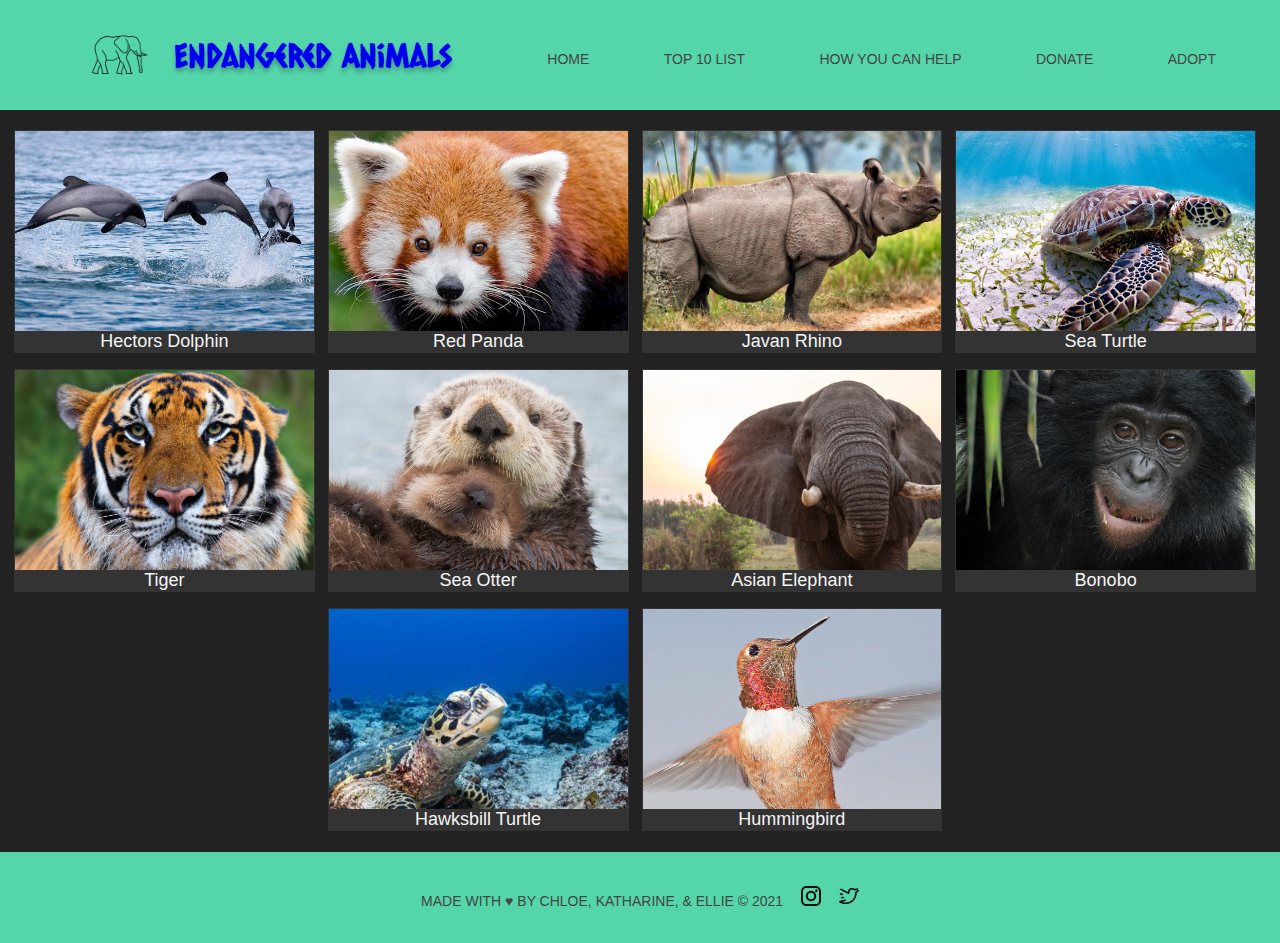
<file: html/top-10-list.html>
<!DOCTYPE html>
<html lang="en">
    <head>
        <meta charset="UTF-8">
        <meta name="viewport" content="width=device-width, initial-scale=1.0">
        <meta http-equiv="X-UA-Compatible" content="ie=edge">
    
        <!-- The HEAD is where the "thinking" information of a page lives -->
        <!-- Its where we inject exteneral sources needed for our page to work properly -->
        <!-- We can link CSS, Javascript, fonts and so much more -->
        <link rel="stylesheet" href="../css/main.css">
        <link rel="preconnect" href="https://fonts.gstatic.com">
        <link href="https://fonts.googleapis.com/css2?family=Caesar+Dressing&display=swap" rel="stylesheet">

        <!-- The title is the text displayed on our browser tab -->
        <title>Endangered Animals</title>
    </head>

    <body>
        <header>
            <div class="container">

                <a class="logo-text" href="/html/index.html">
                    <img  src="../images/logos/elephant-icon.png" alt="Elephant Logo" class="logo">
                    <h1 class="endangered-animals-logo" alt="Endangered Animals Logo">Endangered Animals</h1>
                </a>
                <nav>
                    <ul>
                        <li><a href="/html/index.html">Home</a></li>
                        <li><a href="/html/top-10-list.html">Top 10 List</a></li>
                        <li><a class="dropdown-content" href="https://www.wwf.org.uk/what-can-i-do" target="_blank">How you can help</a></li>
                        <li><a href="https://support.wwf.org.uk/donate-to-wwf" target="_blank">Donate</a></li>
                        <li><a href="https://support.wwf.org.uk/adoptions" target="_blank">Adopt</a></li>
                    </ul>
                </nav>
            </div>
        </header>

        <article class="animal-gallery">
            <a class="item" href="/html/dolphin.html">        
                <img src="../images/hectors-dolphin.jpeg" alt="Three Hector's dolphins"> 
                Hectors Dolphin
            </a>
        
            <a class="item" href="/html/red-panda.html">        
                <img src="../images/redpanda1.jpg" alt="Red Panda"> 
                Red Panda
            </a>
        
            <a class="item" href="/html/javan-rhino.html">
                <img src="../images/Javan_rhino.jpeg" alt="Javan Rhino">
                Javan Rhino
            </a>
                
            <a class="item" href="/html/sea-turtle.html">
                <img src="../images/sea-turtle.jpeg" alt="A picture of a sea turtle along the sea bed"> 
                Sea Turtle
            </a>
                
            <a class="item" href="/html/tiger.html">
                <img src="../images/tiger2.jpeg" alt="A picture of a tiger"> 
                Tiger
            </a>

            <a class="item" href="/html/sea-otter.html">
                <img src="../images/sea-otter.jpeg" alt="Two sea otters cuddling on the water"> 
                Sea Otter
            </a>

            <a class="item" href="/html/asian-elephant.html">
                <img src="../images/asian-elephant.jpeg" alt="A picture of an Asian Elephant in the wild"> 
                Asian Elephant
            </a>

            <a class="item" href="/html/bonobo.html">
                <img src="../images/Bonobo.jpg" alt="Bonobo Monkey"> 
                Bonobo
            </a>

            <div>

            </div>

            <a class="item" href="/html/hawksbill-turtle.html">
                <img src="../images/turtle.jpeg" alt="Hawksbill Turtle"> 
                Hawksbill Turtle
            </a>

            <a class="item" href="/html/hummingbird.html">
                <img src="../images/rufous-hummingbird-male.jpeg" alt="An orange hummingbird is the air"> 
                Hummingbird
            </a>
        </article>
    
        <footer>
            <p>Made with &#9829; by Chloe, Katharine, & Ellie &#169; 2021
            <a href='https://instagram.com/wwf_uk/' target="_blank"><img alt="instagram logo" src="../images/logos/instagram-logo.png" style='height: 20px; width: 20px;'></a>
            <a href="https://twitter.com/wwf_uk/" target="_blank"><img alt="twitter logo" src='../images/logos/twitter-logo.png' style='height: 20px; width: 20px;'></a>
            </p>
        </footer>   
    </body>  
</html>
</file>
<file: css/main.css>
html {
    margin: 0;
    padding: 0;
}

body {
    margin: 0;
    background: #222;
    font-family: 'Work Sans', sans-serif;
    font-weight: 300;
    text-align: center;
    min-height: 100vh; 
  
    display: grid;
    grid-template-rows: auto 1fr auto;
}

article {
    padding: 20px;
}

.logo-text:visited {
   text-decoration: none;
   color: #000;
}

p, h2, h4 {
    color: whitesmoke;
}

p a {
    color: #55d6aa;
}

p a:visited {
    color: #55d6aa;
}

.page-text {
    text-align: left;
    padding: 0px 50px 15px 50px;
}

.page-text img {
    display: block;
    margin: 0 auto;
    width: 800px; 
    height: 350px;
    object-fit: cover;
}

.page-text ul {
    color: whitesmoke;
}
.container {
    width: 90%;
    margin: 0 auto;
}

header {
    background: #55d6aa;
}

header::after {
    content: '';
    display: table;
    clear: both;
}

.logo {
    float: left;
    height: 110px;
}

.endangered-animals-logo {
    font-family: caesar dressing, arial;
    text-shadow: 0px 4px 4px rgba(0, 0, 0, 0.25);
    float: left;
    height: 1em;
    margin-top: 35px;
    margin-bottom: 0;
}

nav {
    float: right;
}

nav ul {
    margin: 0;
    padding: 0;
    list-style: none;
}

nav li {
    display: inline-block;
    margin-left: 70px;
    padding-top: 50px;

    position: relative;
}

nav a {
    color: #444;
    text-decoration: none;
    text-transform: uppercase;
    font-size: 14px;
}

nav a:hover {
    color: #000;
}

nav a::before {
    content: '';
    display: block;
    height: 5px;
    width: 100%;
    background-color: #444;

    position: absolute;
    top: 0;
    width: 0%;

    transition: all ease-in-out 250ms;
}

nav a:hover::before {
    width: 100%;
}

.dot {
    background: #717171;
    border-radius: 50%;
    height: 15px;
    width: 15px;
    display: inline-block;
    transition: background-color 0.5s ease;
    margin: 0 2px;
}
.slideshow {
    margin: auto;
}
.slideshow img {
    width: 800px; 
    height: 350px;
    object-fit: cover;
}
.prev, .next {
    cursor: pointer;
    position: relative;
    top: 50%;
    width: auto;
    padding: 50px 16px;
    margin-top: -200px;
    color: #55d6aa;
    font-weight: bold;
    font-size: 18px;
    transition: 0.6s ease;
    border-radius: 3px;
    user-select: none;
    top: -175px;
  }
  
  .next {
    left: 23%;
  }

  .prev{
      right: 23%;
  }
  
  .prev:hover, .next:hover {
    background-color: rgba(75, 75, 75, 0.541);
  }

  .active, .dot:hover {
    background-color: #55d6aa;
  }
  .fade {
    -webkit-animation-name: fade;
    -webkit-animation-duration: 1.5s;
    animation-name: fade;
    animation-duration: 1.5s;
  }
  
  @-webkit-keyframes fade {
    from {opacity: .4} 
    to {opacity: 1}
  }
  
  @keyframes fade {
    from {opacity: .4} 
    to {opacity: 1}
  }

/* katharine's added changed */
  footer {
    background: #55d6aa;
    width: 100%;
    padding: 20px 0px;
}

footer p {
    color: #444;
    font-weight: 300;
    text-align: center;
    text-decoration: none;
    font-size: 14px;
    text-transform: uppercase;
}

footer a {
    position: center;
}

footer img {
    margin-left: 1em;
}

h3 {
    color: whitesmoke;
    position: left;
}

/* added image gallery */
.animal-gallery {
    display: grid;
    grid-template-columns: 1fr 1fr 1fr 1fr;
    padding: 20px;
    font-size: 10px;
    text-align: center;
    place-items: center;
    gap: 15px 15px;
}

.item{
    text-align:center;
    display:block;
    background-color: #333;
    border: 1px solid transparent;
    margin-right: 10px;
    margin-bottom: 1px;
    float:left;
    width: 100%;
    color: whitesmoke;
    font-family: Arial, Helvetica, sans-serif;
    font-size: 18px;
}

.animal-gallery img {
    display: block;
    height: 200px;
    width: 100%;
    object-fit: cover;
    margin: auto;
}

.animal-gallery a {
    display: block;
    text-decoration: none;
}
</file>
